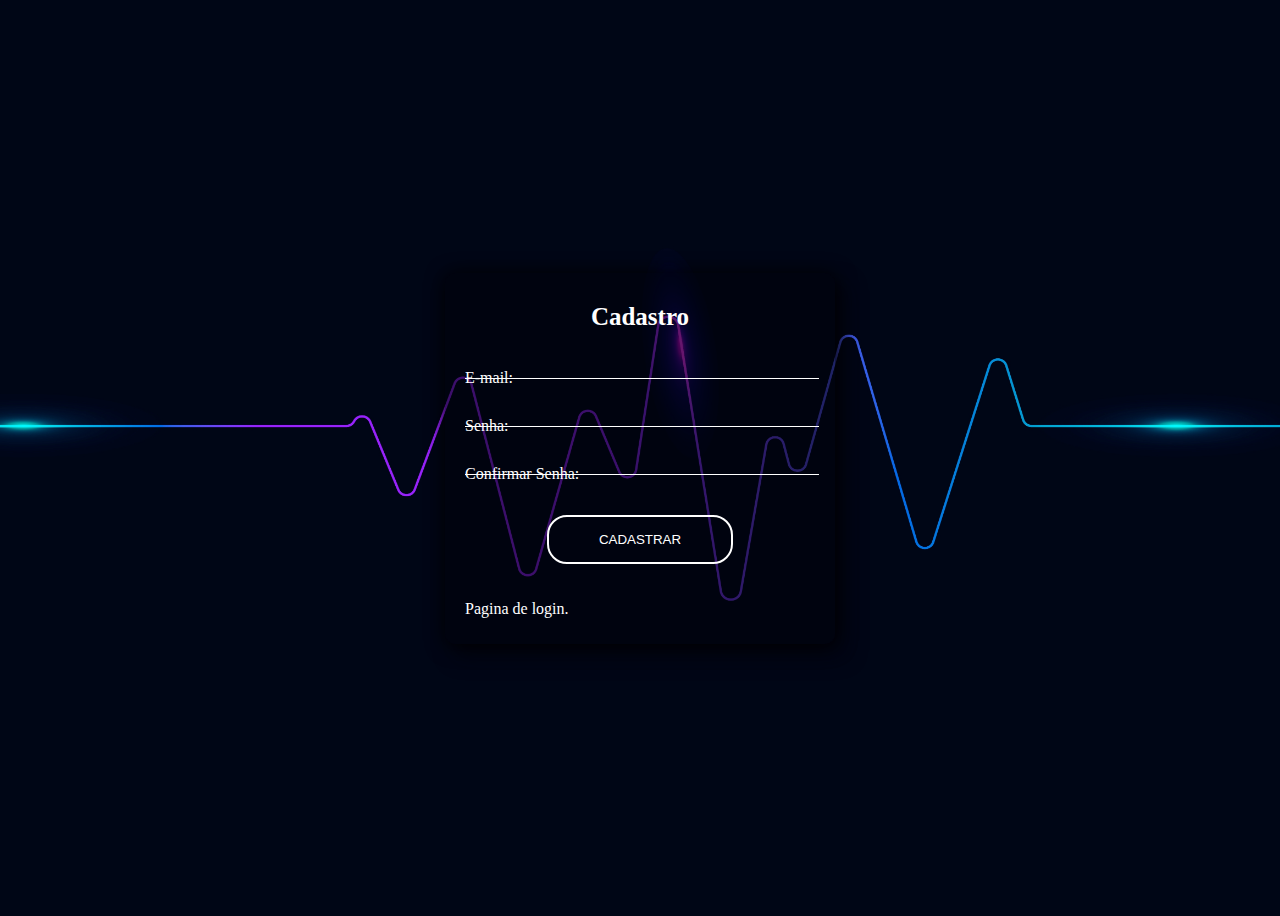
<file: cadastro.html>
<!DOCTYPE html>
<html lang="pt-br">
<head>
    <link rel="stylesheet" href="css/cadastro.css">
    <meta charset="UTF-8">
    <meta name="viewport" content="width=device-width, initial-scale=1.0">
    <title>Tela de Cadastro</title>
</head>
<body>
    <div class="container">
        <h2>Cadastro</h2>
        <form action="index.html" method="post">
            <div class="input-field">
                <input type="email" id="nome" placeholder="">
                <label for="nome">E-mail:</label>
            </div>

            <div class="input-field">
                <input type="password" id="senha" placeholder="">
                <label for="senha">Senha:</label>
            </div>

            <div class="input-field">
                <input type="password" id="senha" placeholder="">
                <label for="senha">Confirmar Senha:</label>
            </div>

            <div class="center">
                <button><a href=" criar pagina de confirmação de texto">Cadastrar</a></button>
            </div>
            <a href="login.html"><p>Pagina de login.</p></a>
        </form>
    </div>
</body>
</html>
</file>
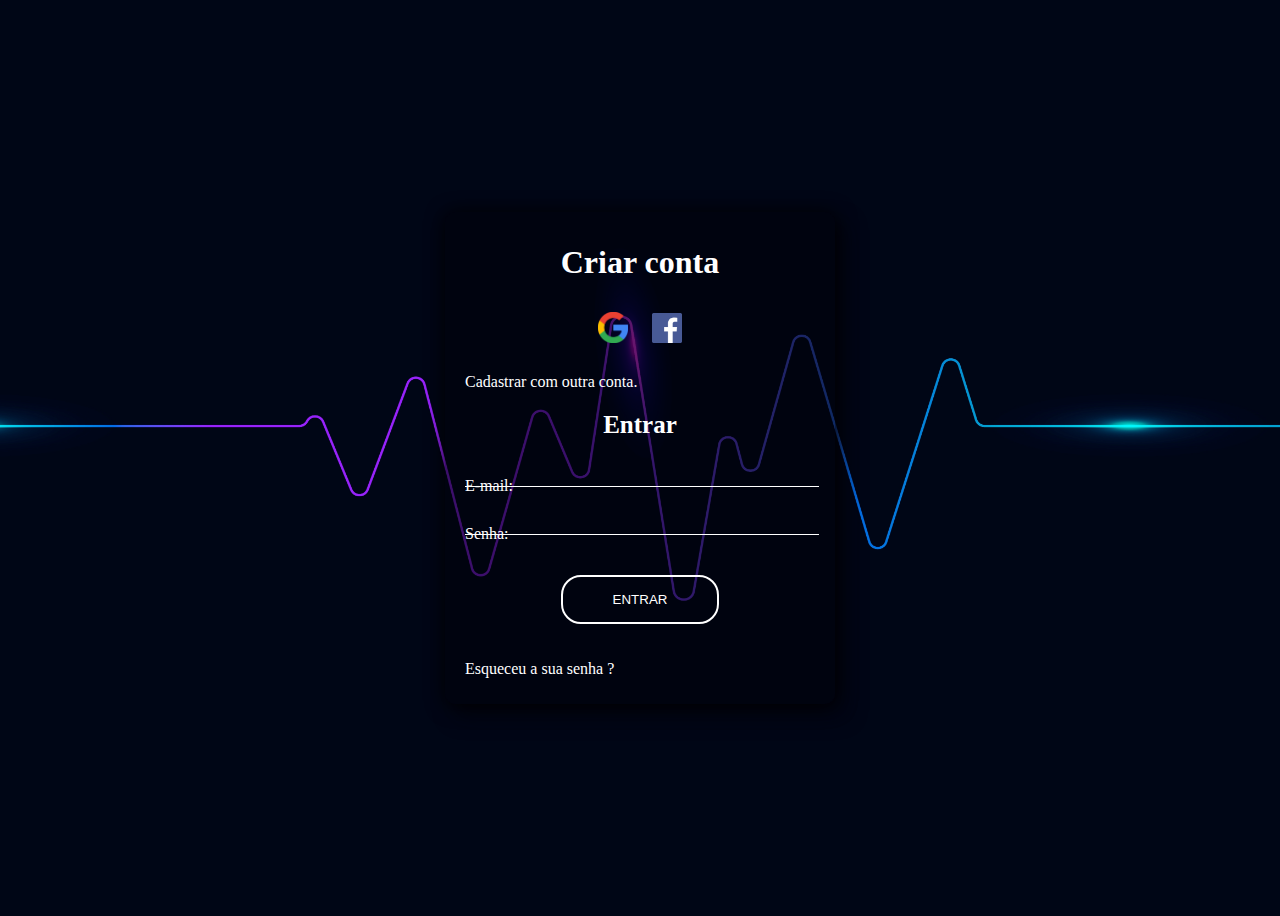
<file: login.html>
<!DOCTYPE html>
<html lang="pt-br">
    <head>
        <link rel="stylesheet" href="css/login.css">
        <meta charset="UTF-8">
        <meta name="viewport" content="width=device-width, initial-scale=1.0">
        <title>Tela de Login</title>
    </head>
    <body>
        <div class="container">
        <h1>Criar conta</h1>
        <div class="social-media">
            <a href="#">
                <img src="assets/google.png"  id="google">
            </a>
            <a href="#">
                <img src="assets/facebook.png"  id="facebook">
            </a>
        </div>
         <div class="cadastro">
                <a href="cadastro.html"><p>Cadastrar com outra conta.</p></a>
        </div>

            <h2>Entrar</h2>
            <form action="index.html" method="post">
                <div class="input-field">
                    <input type="email" id="nome" placeholder="">
                    <label for="nome">E-mail:</label>
                </div>

                <div class="input-field">
                    <input type="password" id="senha" placeholder="">
                    <label for="senha">Senha:</label>
                </div>

                <div class="center">
                    <button><a href="index.html">Entrar</a></button>
                </div>
            </form>
            <div class="links-uteis">
                <a href="#"><p>Esqueceu a sua senha ?</p></a>
            </div>
        </div>
    </body>
</html>
</file>
<file: css/cadastro.css>
body{
    background-image:url(../assets/backgroudLogin.jpg);
    background-size: cover;
    display: flex;
    justify-content: center;
    align-items: center;
    height: 100vh;
}

.container{
    width: 350px;
    background: rgb(0 1 12 / 60%);
    border-radius: 10px 10px;
    box-shadow: 1px 2px 20px #000, 10px 12px 20px 1px #02000e82;
    padding: 10px 20px;

}

h2{
    text-align: center;
    margin: 20px;
    color: white;
    font-size: 25px;
}

input{
    width: 100%;
    height: 25px;
    background: transparent;
    border: none;
    outline: none;
    border-bottom: 1px solid white;
    color: white;
}

.input-field{
    position: relative;
    margin-bottom: 20px;
}

label{
    position: absolute;
    top:0;
    left: 0;
    color: white;
    transform: translateY(18px);
    transition: .25s ease-in-out;
}

input:focus + label{
    transform: translateY(-14px) scale(.8);
    color:whitesmoke;
}

input:focus{
    box-shadow: 0 1px 0 0 #26a96a;
    border-bottom: #26a96a 1px solid;
}

.center{
    text-align: center;
}

button{
    background: transparent;
    padding: 15px 50px;
    border-radius: 20px;
    color: white;
    text-transform: uppercase;
    border:2px solid white;
    margin: 20px;
    cursor: pointer;
    transition: ease-in-out .25s;
}

button:hover{
    background-color: #330D7A ;
}

div a{
    text-decoration: none;
    color: white;
    transition: .25s ease-in-out;
}

div a:hover{
    color:#330D7A;
}

input:not(:placeholder-shown){
    box-shadow: 0 1px 0 0 #330D7A;
    border-bottom: #330D7A 1px solid;
}

input:not(:placeholder-shown) + label{
    transform: translateY(-14px) scale(.8);
}

input::placeholder{
    color:white;
    padding-left: 50px;
    padding-top: 20px;
}
</file>
<file: css/login.css>
body{
    background-image:url(../assets/backgroudLogin.jpg);
    background-position: center;
    background-size: cover;
    display: flex;
    justify-content: center;
    align-items: center;
    height: 100vh;
}

.container{
    width: 350px;
    background: rgb(0 1 12 / 60%);
    border-radius: 10px 10px;
    box-shadow: 1px 2px 20px #000, 10px 12px 20px 1px #02000e82;
    padding: 10px 20px;
}

h2{
    text-align: center;
    margin: 20px;
    color: white;
    font-size: 25px;
}

input{
    width: 100%;
    height: 25px;
    background: transparent;
    border: none;
    outline: none;
    border-bottom: 1px solid white;
    color: white;
}

.input-field{
    position: relative;
    margin-bottom: 20px;
}

label{
    position: absolute;
    top:0;
    left: 0;
    color: white;
    transform: translateY(18px);
    transition: .25s ease-in-out;
}

input:focus + label{
    transform: translateY(-14px) scale(.8);
    color:whitesmoke;
}

input:focus{
    box-shadow: 0 1px 0 0 #26a96a;
    border-bottom: #26a96a 1px solid;
}

.center{
    text-align: center;
}

button{
    background: transparent;
    padding: 15px 50px;
    border-radius: 20px;
    color: white;
    text-transform: uppercase;
    border:2px solid white;
    margin: 20px;
    cursor: pointer;
    transition: ease-in-out .25s;

}

button:hover{
    background-color: #330D7A ;
}

div a{
    text-decoration: none;
    color: white;
    transition: .25s ease-in-out;
}

div a:hover{
    color:#330D7A;
}

input:not(:placeholder-shown){
    box-shadow: 0 1px 0 0 #330D7A;
    border-bottom: #330D7A 1px solid;
}

input:not(:placeholder-shown) + label{
    transform: translateY(-14px) scale(.8);
}

input::placeholder{
    color:white;
    padding-left: 50px;
    padding-top: 20px;
}

#google{
    margin-left: 35%;
    padding: 10px;    
    width: 30px;
}


#facebook{
   
    padding: 10px;    
    width: 30px;
}

.container h1 {
    color: white;
    text-align: center;
    align-items: center;
}
</file>
